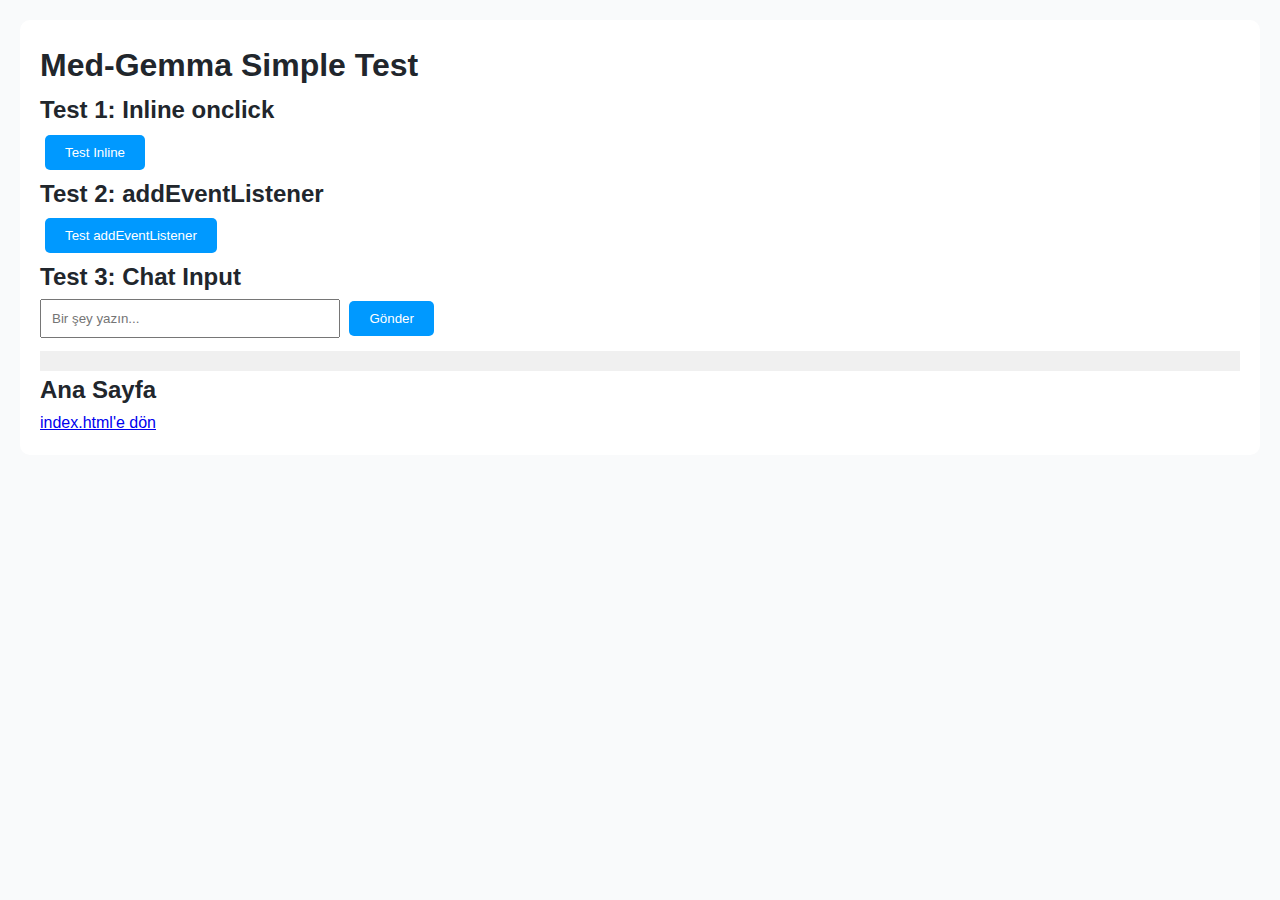
<file: frontend/simple.html>
<!DOCTYPE html>
<html lang="tr">

<head>
    <meta charset="UTF-8">
    <meta name="viewport" content="width=device-width, initial-scale=1.0">
    <title>Med-Gemma - Simple Version</title>
    <link rel="stylesheet" href="css/style.css">
    <style>
        .simple-test {
            padding: 20px;
            margin: 20px;
            background: white;
            border-radius: 10px;
        }

        .simple-test button {
            padding: 10px 20px;
            margin: 5px;
            background: #0099ff;
            color: white;
            border: none;
            border-radius: 5px;
            cursor: pointer;
        }

        .simple-test button:hover {
            background: #0077cc;
        }
    </style>
</head>

<body>
    <div class="simple-test">
        <h1>Med-Gemma Simple Test</h1>

        <h2>Test 1: Inline onclick</h2>
        <button onclick="alert('Inline onclick çalışıyor!')">Test Inline</button>

        <h2>Test 2: addEventListener</h2>
        <button id="testBtn">Test addEventListener</button>

        <h2>Test 3: Chat Input</h2>
        <input type="text" id="testInput" placeholder="Bir şey yazın..." style="padding: 10px; width: 300px;">
        <button id="testSend">Gönder</button>
        <div id="testOutput" style="margin-top: 10px; padding: 10px; background: #f0f0f0;"></div>

        <h2>Ana Sayfa</h2>
        <a href="index.html">index.html'e dön</a>
    </div>

    <script>
        console.log('Simple test page loaded');

        // Test 2
        const testBtn = document.getElementById('testBtn');
        if (testBtn) {
            testBtn.addEventListener('click', () => {
                alert('addEventListener çalışıyor!');
                console.log('Test button clicked');
            });
            console.log('Test button event listener attached');
        } else {
            console.error('Test button not found!');
        }

        // Test 3
        const testInput = document.getElementById('testInput');
        const testSend = document.getElementById('testSend');
        const testOutput = document.getElementById('testOutput');

        if (testSend) {
            testSend.addEventListener('click', () => {
                const text = testInput.value;
                testOutput.innerHTML = `<strong>Gönderildi:</strong> ${text}`;
                testInput.value = '';
                console.log('Message sent:', text);
            });
            console.log('Send button event listener attached');
        }

        // Enter key
        if (testInput) {
            testInput.addEventListener('keypress', (e) => {
                if (e.key === 'Enter') {
                    testSend.click();
                }
            });
        }
    </script>
</body>

</html>
</file>
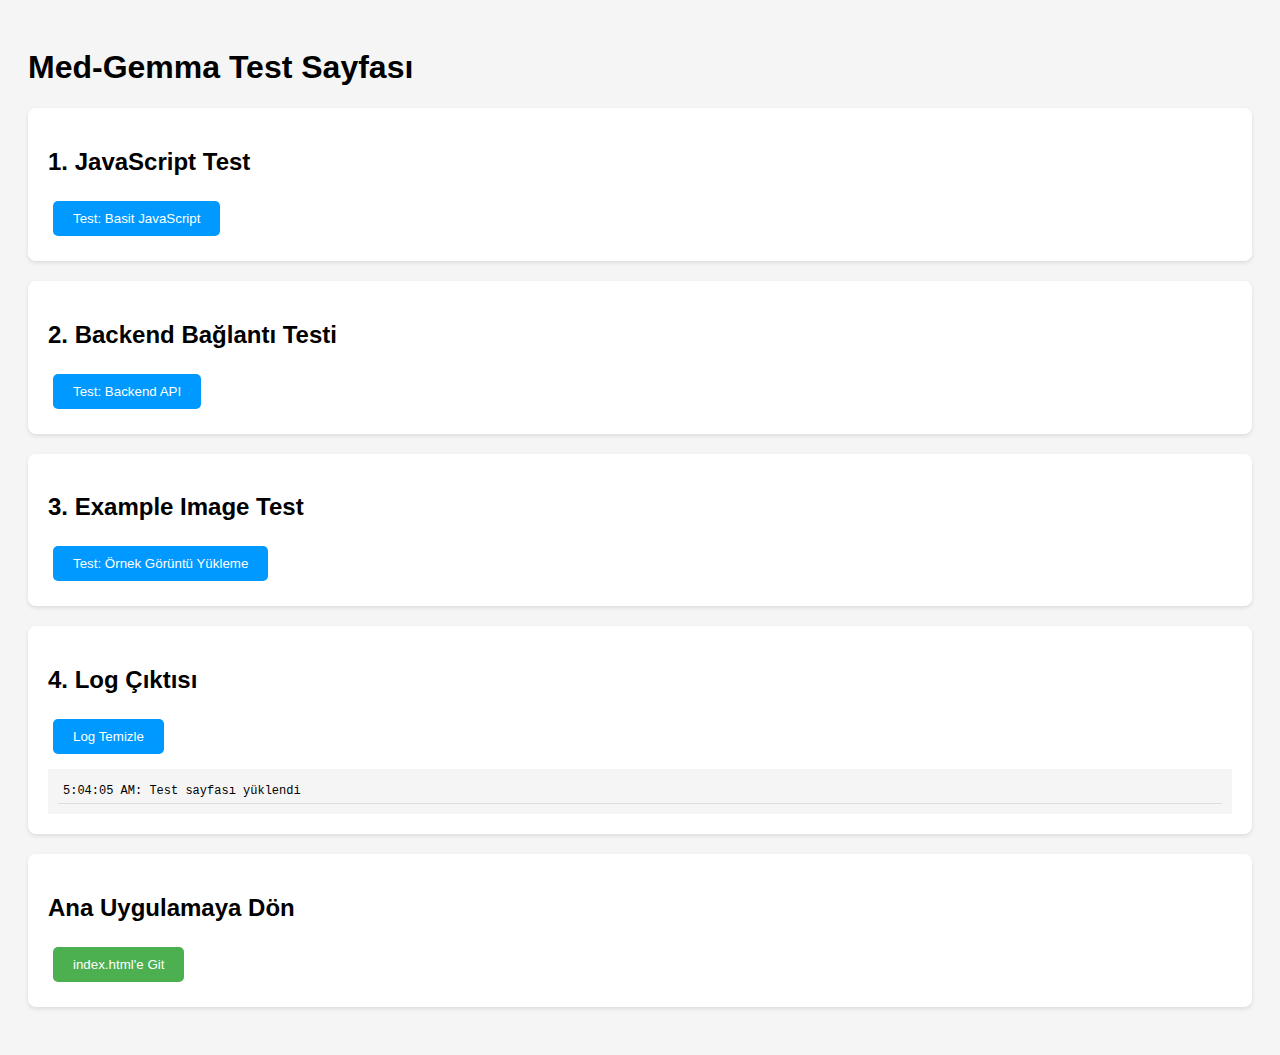
<file: frontend/test.html>
<!DOCTYPE html>
<html lang="tr">

<head>
    <meta charset="UTF-8">
    <meta name="viewport" content="width=device-width, initial-scale=1.0">
    <title>Test - Med-Gemma</title>
    <style>
        body {
            font-family: Arial, sans-serif;
            padding: 20px;
            background: #f5f5f5;
        }

        .test-section {
            background: white;
            padding: 20px;
            margin: 20px 0;
            border-radius: 8px;
            box-shadow: 0 2px 4px rgba(0, 0, 0, 0.1);
        }

        button {
            padding: 10px 20px;
            margin: 5px;
            background: #0099ff;
            color: white;
            border: none;
            border-radius: 5px;
            cursor: pointer;
        }

        button:hover {
            background: #0077cc;
        }

        .result {
            margin-top: 10px;
            padding: 10px;
            background: #e8f5e9;
            border-left: 4px solid #4caf50;
            display: none;
        }

        .error {
            background: #ffebee;
            border-left-color: #f44336;
        }
    </style>
</head>

<body>
    <h1>Med-Gemma Test Sayfası</h1>

    <div class="test-section">
        <h2>1. JavaScript Test</h2>
        <button onclick="testBasic()">Test: Basit JavaScript</button>
        <div id="test1" class="result"></div>
    </div>

    <div class="test-section">
        <h2>2. Backend Bağlantı Testi</h2>
        <button onclick="testBackend()">Test: Backend API</button>
        <div id="test2" class="result"></div>
    </div>

    <div class="test-section">
        <h2>3. Example Image Test</h2>
        <button onclick="testImage()">Test: Örnek Görüntü Yükleme</button>
        <div id="test3" class="result"></div>
    </div>

    <div class="test-section">
        <h2>4. Log Çıktısı</h2>
        <button onclick="clearLog()">Log Temizle</button>
        <div id="console"
            style="background: #f5f5f5; padding: 10px; margin-top: 10px; font-family: monospace; font-size: 12px; max-height: 300px; overflow-y: auto;">
        </div>
    </div>

    <div class="test-section">
        <h2>Ana Uygulamaya Dön</h2>
        <button onclick="window.location.href='index.html'" style="background: #4caf50;">index.html'e Git</button>
    </div>

    <script>
        // Custom console log
        const originalLog = console.log;
        console.log = function (...args) {
            originalLog.apply(console, args);
            const logDiv = document.getElementById('console');
            if (logDiv) {
                const msg = args.map(arg =>
                    typeof arg === 'object' ? JSON.stringify(arg, null, 2) : String(arg)
                ).join(' ');
                logDiv.innerHTML += `<div style="border-bottom: 1px solid #ddd; padding: 5px;">${new Date().toLocaleTimeString()}: ${msg}</div>`;
                logDiv.scrollTop = logDiv.scrollHeight;
            }
        };

        console.log('Test sayfası yüklendi');

        function clearLog() {
            document.getElementById('console').innerHTML = '';
            console.log('Log temizlendi');
        }

        function testBasic() {
            const div = document.getElementById('test1');
            div.style.display = 'block';
            div.className = 'result';
            div.innerHTML = 'JavaScript çalışıyor. Tarih: ' + new Date().toLocaleString();
            console.log('Test 1: JavaScript çalışıyor');
        }

        async function testBackend() {
            const div = document.getElementById('test2');
            div.style.display = 'block';
            console.log('Test 2: Backend testi başladı...');

            try {
                const response = await fetch('http://localhost:8000/api/health');
                const data = await response.json();

                div.className = 'result';
                div.innerHTML = `
                    Backend bağlantısı başarılı.<br>
                    Status: ${data.status}<br>
                    CUDA: ${data.cuda_available ? 'Var' : 'Yok'}<br>
                    Device: ${data.device_name || 'N/A'}
                `;
                console.log('Test 2: Backend bağlantısı başarılı', data);
            } catch (error) {
                div.className = 'result error';
                div.innerHTML = 'Backend hatası: ' + error.message;
                console.error('Test 2: Backend hatası', error);
            }
        }

        async function testImage() {
            const div = document.getElementById('test3');
            div.style.display = 'block';
            console.log('Test 3: Görüntü yükleme testi...');

            try {
                const imagePath = 'assets/examples/normal_xray.png';
                console.log('Görüntü yolu:', imagePath);

                const response = await fetch(imagePath);
                if (!response.ok) throw new Error('Görüntü bulunamadı: ' + response.status);

                const blob = await response.blob();
                console.log('Blob boyutu:', blob.size, 'bytes');

                const reader = new FileReader();
                reader.onload = (e) => {
                    div.className = 'result';
                    div.innerHTML = `
                        Görüntü yükleme başarılı.<br>
                        Boyut: ${(blob.size / 1024).toFixed(2)} KB<br>
                        <img src="${e.target.result}" style="max-width: 200px; margin-top: 10px;">
                    `;
                    console.log('Test 3: Görüntü başarıyla yüklendi');
                };
                reader.readAsDataURL(blob);
            } catch (error) {
                div.className = 'result error';
                div.innerHTML = 'Görüntü hatası: ' + error.message;
                console.error('Test 3: Görüntü hatası', error);
            }
        }
    </script>
</body>

</html>
</file>
<file: frontend/css/style.css>
/* BioCad Medical Assistant - Corporate Design System */

/* ===== CSS Variables ===== */
:root {
    /* Primary Medical Colors */
    --primary-500: hsl(210, 65%, 40%);
    --primary-600: hsl(210, 65%, 32%);
    --primary-700: hsl(210, 70%, 24%);

    /* Accent Colors */
    --accent-500: hsl(200, 45%, 45%);
    --accent-600: hsl(200, 45%, 38%);

    /* Success/Warning/Error */
    --success: hsl(145, 65%, 50%);
    --warning: hsl(45, 95%, 55%);
    --error: hsl(0, 75%, 60%);

    /* Neutral Colors - Light Mode */
    --bg-primary: hsl(210, 25%, 98%);
    --bg-secondary: hsl(210, 20%, 95%);
    --bg-tertiary: #ffffff;
    --text-primary: hsl(210, 15%, 15%);
    --text-secondary: hsl(210, 10%, 45%);
    --border-color: hsl(210, 15%, 88%);

    /* Glassmorphism */
    --glass-bg: rgba(255, 255, 255, 0.7);
    --glass-border: rgba(255, 255, 255, 0.3);

    /* Shadows */
    --shadow-sm: 0 1px 4px rgba(0, 0, 0, 0.06);
    --shadow-md: 0 4px 12px rgba(0, 0, 0, 0.1);
    --shadow-lg: 0 10px 24px rgba(0, 0, 0, 0.12);
    --shadow-xl: 0 18px 36px rgba(0, 0, 0, 0.14);

    /* Spacing */
    --spacing-xs: 0.25rem;
    --spacing-sm: 0.5rem;
    --spacing-md: 1rem;
    --spacing-lg: 1.5rem;
    --spacing-xl: 2rem;
    --spacing-2xl: 3rem;

    /* Border Radius */
    --radius-sm: 0.35rem;
    --radius-md: 0.5rem;
    --radius-lg: 0.75rem;
    --radius-xl: 1rem;

    /* Transitions */
    --transition-fast: 150ms ease-in-out;
    --transition-normal: 250ms ease-in-out;
    --transition-slow: 400ms ease-in-out;
}

/* Dark Mode Variables */
[data-theme="dark"] {
    --bg-primary: hsl(220, 20%, 12%);
    --bg-secondary: hsl(220, 18%, 16%);
    --bg-tertiary: hsl(220, 16%, 20%);
    --text-primary: hsl(210, 15%, 92%);
    --text-secondary: hsl(210, 10%, 65%);
    --border-color: hsl(220, 15%, 28%);
    --glass-bg: rgba(30, 35, 45, 0.7);
    --glass-border: rgba(255, 255, 255, 0.1);
}

/* ===== Reset & Base Styles ===== */
* {
    margin: 0;
    padding: 0;
    box-sizing: border-box;
}

html {
    font-size: 16px;
    scroll-behavior: smooth;
}

body {
    font-family: 'IBM Plex Sans', 'Segoe UI', sans-serif;
    background: var(--bg-primary);
    color: var(--text-primary);
    line-height: 1.6;
    overflow-x: hidden;
    transition: background-color var(--transition-normal), color var(--transition-normal);
}

/* ===== App Layout ===== */
.app-container {
    display: flex;
    min-height: 100vh;
}

/* ===== Sidebar ===== */
.sidebar {
    width: 240px;
    background: var(--bg-tertiary);
    border-right: 1px solid var(--border-color);
    display: flex;
    flex-direction: column;
    position: sticky;
    top: 0;
    height: 100vh;
    box-shadow: var(--shadow-md);
    transition: all var(--transition-normal);
}

.sidebar-header {
    padding: var(--spacing-lg);
    border-bottom: 1px solid var(--border-color);
}

.logo {
    display: flex;
    align-items: center;
    gap: var(--spacing-sm);
}

.logo-badge {
    width: 40px;
    height: 40px;
    border-radius: 10px;
    border: 1px solid var(--border-color);
    background: var(--bg-secondary);
    display: flex;
    align-items: center;
    justify-content: center;
    box-shadow: var(--shadow-sm);
}

.logo-mark {
    width: 24px;
    height: 24px;
    flex: 0 0 auto;
}

.logo-text h1 {
    font-size: 1.25rem;
    font-weight: 700;
    letter-spacing: 0.02em;
    color: var(--primary-600);
}

.logo-text span {
    font-size: 0.7rem;
    color: var(--text-secondary);
    text-transform: uppercase;
    letter-spacing: 0.08em;
}

/* Navigation */
.sidebar-nav {
    flex: 1;
    padding: var(--spacing-lg);
    display: flex;
    flex-direction: column;
    gap: var(--spacing-sm);
    overflow-y: auto;
}

.nav-item {
    display: flex;
    align-items: center;
    gap: var(--spacing-sm);
    padding: var(--spacing-sm) var(--spacing-md);
    border-radius: var(--radius-md);
    text-decoration: none;
    color: var(--text-secondary);
    font-weight: 500;
    transition: all var(--transition-fast);
    position: relative;
    overflow: hidden;
}

.nav-item:hover {
    background: var(--bg-secondary);
    color: var(--text-primary);
}

.nav-item.active {
    background: var(--primary-600);
    color: white;
    box-shadow: var(--shadow-sm);
}

.nav-item.active::before {
    display: none;
}

@keyframes shimmer {

    0%,
    100% {
        opacity: 0;
    }

    50% {
        opacity: 1;
    }
}

.nav-icon {
    display: none;
}

/* Sidebar Footer */
.sidebar-footer {
    padding: var(--spacing-lg);
    border-top: 1px solid var(--border-color);
    display: flex;
    flex-direction: column;
    gap: var(--spacing-md);
}

.language-switch {
    display: flex;
    gap: var(--spacing-sm);
    background: var(--bg-secondary);
    padding: var(--spacing-xs);
    border-radius: var(--radius-md);
}

.lang-btn {
    flex: 1;
    padding: var(--spacing-sm) var(--spacing-md);
    border: none;
    background: transparent;
    color: var(--text-secondary);
    font-weight: 600;
    font-size: 0.85rem;
    border-radius: var(--radius-sm);
    cursor: pointer;
    transition: all var(--transition-fast);
}

.lang-btn.active {
    background: var(--primary-500);
    color: white;
    box-shadow: var(--shadow-sm);
}

.theme-toggle {
    padding: var(--spacing-sm) var(--spacing-md);
    border: 1px solid var(--border-color);
    background: var(--bg-secondary);
    border-radius: var(--radius-md);
    cursor: pointer;
    font-size: 0.85rem;
    font-weight: 600;
    transition: all var(--transition-fast);
}

.theme-toggle:hover {
    background: var(--bg-tertiary);
}

.gpu-status {
    display: flex;
    align-items: center;
    gap: var(--spacing-sm);
    padding: var(--spacing-sm) var(--spacing-md);
    background: var(--bg-secondary);
    border-radius: var(--radius-md);
    font-size: 0.85rem;
}

.status-dot {
    width: 8px;
    height: 8px;
    border-radius: 50%;
    background: var(--success);
    animation: pulse 2s infinite;
}

@keyframes pulse {

    0%,
    100% {
        opacity: 1;
    }

    50% {
        opacity: 0.5;
    }
}

/* ===== Main Content ===== */
.main-content {
    flex: 1;
    padding: var(--spacing-2xl);
    overflow-y: auto;
    background: linear-gradient(135deg, var(--bg-primary) 0%, var(--bg-secondary) 100%);
}

/* Module Layout */
.module {
    display: none;
    animation: fadeIn var(--transition-normal);
}

.module.active {
    display: block;
}

@keyframes fadeIn {
    from {
        opacity: 0;
        transform: translateY(20px);
    }

    to {
        opacity: 1;
        transform: translateY(0);
    }
}

.module-header {
    margin-bottom: var(--spacing-2xl);
}

.module-header h2 {
    font-size: 1.6rem;
    font-weight: 600;
    margin-bottom: var(--spacing-sm);
    color: var(--text-primary);
}

.module-header p {
    color: var(--text-secondary);
    font-size: 1rem;
}

/* ===== Cards & Containers ===== */
.card {
    background: var(--glass-bg);
    backdrop-filter: blur(20px);
    border: 1px solid var(--glass-border);
    border-radius: var(--radius-xl);
    padding: var(--spacing-xl);
    box-shadow: var(--shadow-md);
    transition: all var(--transition-normal);
}

.card:hover {
    box-shadow: var(--shadow-lg);
}

/* ===== Chat Module ===== */
.chat-container {
    background: var(--bg-tertiary);
    border-radius: var(--radius-xl);
    box-shadow: var(--shadow-lg);
    overflow: hidden;
    max-width: 1200px;
    margin: 0 auto;
}

.chat-messages {
    padding: var(--spacing-xl);
    height: 600px;
    overflow-y: auto;
    display: flex;
    flex-direction: column;
    gap: var(--spacing-lg);
}

.message {
    display: flex;
    gap: var(--spacing-md);
    animation: slideIn var(--transition-normal);
}

@keyframes slideIn {
    from {
        opacity: 0;
        transform: translateX(-20px);
    }

    to {
        opacity: 1;
        transform: translateX(0);
    }
}

.message-avatar {
    width: 32px;
    height: 32px;
    border-radius: 8px;
    display: flex;
    align-items: center;
    justify-content: center;
    font-size: 0.75rem;
    font-weight: 600;
    letter-spacing: 0.02em;
    flex-shrink: 0;
    box-shadow: var(--shadow-sm);
}

.message.assistant .message-avatar {
    background: var(--primary-600);
    color: white;
}

.message.user .message-avatar {
    background: var(--bg-secondary);
    color: var(--text-primary);
}

.message-content {
    flex: 1;
    padding: var(--spacing-md) var(--spacing-lg);
    background: var(--bg-secondary);
    border-radius: var(--radius-lg);
    line-height: 1.7;
}

.message.assistant .message-content {
    background: var(--bg-tertiary);
    border: 1px solid var(--border-color);
}

.example-questions {
    margin-top: var(--spacing-md);
    padding-top: var(--spacing-md);
    border-top: 1px solid var(--border-color);
}

.example-title {
    font-size: 0.9rem;
    color: var(--text-secondary);
    margin-bottom: var(--spacing-sm);
}

.example-list {
    display: flex;
    flex-direction: column;
    gap: var(--spacing-sm);
}

.example-question {
    padding: var(--spacing-sm) var(--spacing-md);
    background: var(--bg-tertiary);
    border: 1px solid var(--border-color);
    border-radius: var(--radius-md);
    cursor: pointer;
    transition: all var(--transition-fast);
    font-size: 0.9rem;
}

.example-question:hover {
    background: var(--primary-500);
    color: white;
    border-color: var(--primary-500);
    transform: translateX(8px);
}

/* Chat Input */
.chat-input-container {
    padding: var(--spacing-xl);
    background: var(--bg-secondary);
    border-top: 1px solid var(--border-color);
}

.chat-input-wrapper {
    display: flex;
    gap: var(--spacing-md);
    align-items: flex-end;
}

.chat-input {
    flex: 1;
    padding: var(--spacing-sm) var(--spacing-md);
    border: 1px solid var(--border-color);
    border-radius: var(--radius-lg);
    background: var(--bg-tertiary);
    color: var(--text-primary);
    font-family: inherit;
    font-size: 0.95rem;
    resize: none;
    max-height: 150px;
    transition: all var(--transition-fast);
}

.chat-input:focus {
    outline: none;
    border-color: var(--primary-500);
    box-shadow: 0 0 0 3px rgba(31, 91, 155, 0.12);
}

/* ===== Buttons ===== */
.btn {
    padding: var(--spacing-sm) var(--spacing-lg);
    border: none;
    border-radius: var(--radius-md);
    font-weight: 600;
    font-size: 0.9rem;
    cursor: pointer;
    display: inline-flex;
    align-items: center;
    gap: var(--spacing-sm);
    transition: all var(--transition-fast);
    position: relative;
    overflow: hidden;
}

.btn::before {
    display: none;
}

.btn:hover::before {
    opacity: 1;
}

.btn:active {
    transform: scale(0.98);
}

.btn-primary {
    background: var(--primary-600);
    color: white;
    box-shadow: var(--shadow-sm);
}

.btn-primary:hover {
    background: var(--primary-700);
}

.btn-primary:disabled {
    opacity: 0.5;
    cursor: not-allowed;
    transform: none;
}

.btn-secondary {
    background: var(--bg-secondary);
    color: var(--text-primary);
    border: 1px solid var(--border-color);
}

.btn-secondary:hover {
    background: var(--bg-tertiary);
}

.btn-send {
    padding: var(--spacing-sm) var(--spacing-lg);
    background: var(--primary-600);
    color: white;
    border: none;
    border-radius: var(--radius-md);
    font-weight: 600;
    font-size: 0.9rem;
    cursor: pointer;
    display: flex;
    align-items: center;
    gap: var(--spacing-sm);
    transition: all var(--transition-fast);
}

.btn-send:hover {
    background: var(--primary-700);
}

/* ===== X-Ray Module ===== */
.xray-container {
    display: grid;
    grid-template-columns: repeat(auto-fit, minmax(400px, 1fr));
    gap: var(--spacing-xl);
}

.upload-section,
.analysis-section {
    background: var(--bg-tertiary);
    padding: var(--spacing-lg);
    border-radius: var(--radius-lg);
    box-shadow: var(--shadow-md);
}

.image-upload-area {
    border: 1px dashed var(--border-color);
    border-radius: var(--radius-lg);
    padding: var(--spacing-xl);
    text-align: center;
    transition: all var(--transition-fast);
    cursor: pointer;
}

.image-upload-area:hover {
    border-color: var(--primary-500);
    background: rgba(0, 174, 239, 0.05);
}

.upload-icon {
    display: none;
}

.btn-icon,
.send-icon,
.theme-icon {
    display: none;
}

.image-preview {
    position: relative;
    border-radius: var(--radius-xl);
    overflow: hidden;
}

.image-preview img {
    width: 100%;
    height: auto;
    display: block;
}

.dicom-placeholder {
    padding: var(--spacing-xl);
    background: var(--bg-secondary);
    border: 2px dashed var(--border-color);
    border-radius: var(--radius-xl);
    text-align: center;
    color: var(--text-secondary);
    font-weight: 500;
}

.btn-remove,
.remove-btn {
    position: absolute;
    top: var(--spacing-sm);
    right: var(--spacing-sm);
    padding: 0.25rem 0.6rem;
    border: 1px solid var(--border-color);
    border-radius: var(--radius-sm);
    background: var(--bg-tertiary);
    color: var(--text-secondary);
    font-size: 0.75rem;
    font-weight: 600;
    cursor: pointer;
    box-shadow: var(--shadow-sm);
    transition: all var(--transition-fast);
}

.btn-remove:hover,
.remove-btn:hover {
    background: var(--bg-secondary);
    color: var(--text-primary);
}

/* Form Elements */
.select-input,
.input-field {
    width: 100%;
    padding: var(--spacing-md);
    border: 2px solid var(--border-color);
    border-radius: var(--radius-md);
    background: var(--bg-secondary);
    color: var(--text-primary);
    font-family: inherit;
    font-size: 1rem;
    transition: all var(--transition-fast);
}

.select-input:focus,
.input-field:focus {
    outline: none;
    border-color: var(--primary-500);
    box-shadow: 0 0 0 3px rgba(31, 91, 155, 0.12);
}

.textarea-input {
    width: 100%;
    padding: var(--spacing-md);
    border: 2px solid var(--border-color);
    border-radius: var(--radius-md);
    background: var(--bg-secondary);
    color: var(--text-primary);
    font-family: inherit;
    font-size: 1rem;
    resize: vertical;
    transition: all var(--transition-fast);
}

.textarea-input:focus {
    outline: none;
    border-color: var(--primary-500);
    box-shadow: 0 0 0 4px rgba(0, 174, 239, 0.1);
}

/* Tags */
.tag {
    padding: var(--spacing-sm) var(--spacing-md);
    background: var(--bg-secondary);
    border: 1px solid var(--border-color);
    border-radius: var(--radius-md);
    cursor: pointer;
    transition: all var(--transition-fast);
    font-size: 0.9rem;
}

.tag:hover {
    background: var(--primary-500);
    color: white;
    border-color: var(--primary-500);
    transform: translateY(-2px);
    box-shadow: var(--shadow-md);
}

/* Results Section */
.results-section {
    grid-column: 1 / -1;
    background: var(--bg-tertiary);
    padding: var(--spacing-xl);
    border-radius: var(--radius-xl);
    box-shadow: var(--shadow-lg);
    animation: fadeIn var(--transition-slow);
}

.result-content {
    padding: var(--spacing-lg);
    background: var(--bg-secondary);
    border-radius: var(--radius-lg);
    border-left: 4px solid var(--primary-500);
    line-height: 1.8;
}

/* ===== Modals ===== */
.modal {
    position: fixed;
    inset: 0;
    background: rgba(0, 0, 0, 0.7);
    backdrop-filter: blur(10px);
    display: none;
    align-items: center;
    justify-content: center;
    z-index: 1000;
    padding: var(--spacing-xl);
}

.modal.active {
    display: flex;
}

.modal-content {
    background: var(--bg-tertiary);
    border-radius: var(--radius-xl);
    max-width: 600px;
    width: 100%;
    box-shadow: var(--shadow-xl);
    animation: modalSlideIn var(--transition-slow);
}

@keyframes modalSlideIn {
    from {
        opacity: 0;
        transform: scale(0.9) translateY(50px);
    }

    to {
        opacity: 1;
        transform: scale(1) translateY(0);
    }
}

.modal-header {
    padding: var(--spacing-xl);
    border-bottom: 1px solid var(--border-color);
}

.modal-body {
    padding: var(--spacing-xl);
}

.modal-footer {
    padding: var(--spacing-xl);
    border-top: 1px solid var(--border-color);
    display: flex;
    justify-content: flex-end;
    gap: var(--spacing-md);
}

.disclaimer-text ul {
    margin: var(--spacing-md) 0;
    padding-left: var(--spacing-xl);
}

.disclaimer-text li {
    margin: var(--spacing-sm) 0;
}

.disclaimer-warning {
    margin-top: var(--spacing-lg);
    padding: var(--spacing-md);
    background: rgba(255, 193, 7, 0.1);
    border-left: 4px solid var(--warning);
    border-radius: var(--radius-md);
}

/* ===== Loading Overlay ===== */
.loading-overlay {
    position: fixed;
    inset: 0;
    background: rgba(0, 0, 0, 0.7);
    backdrop-filter: blur(10px);
    display: none;
    align-items: center;
    justify-content: center;
    flex-direction: column;
    gap: var(--spacing-lg);
    z-index: 999;
}

.loading-overlay.active {
    display: flex;
}

.loading-spinner {
    width: 60px;
    height: 60px;
    border: 4px solid rgba(255, 255, 255, 0.2);
    border-top-color: var(--primary-500);
    border-radius: 50%;
    animation: spin 1s linear infinite;
}

@keyframes spin {
    to {
        transform: rotate(360deg);
    }
}

.loading-text {
    color: white;
    font-size: 1.1rem;
    font-weight: 600;
}

/* ===== Notifications ===== */
.notification-container {
    position: fixed;
    top: var(--spacing-xl);
    right: var(--spacing-xl);
    display: flex;
    flex-direction: column;
    gap: var(--spacing-md);
    z-index: 1001;
}

.notification {
    padding: var(--spacing-md) var(--spacing-lg);
    background: var(--bg-tertiary);
    border-radius: var(--radius-lg);
    box-shadow: var(--shadow-xl);
    display: flex;
    align-items: center;
    gap: var(--spacing-md);
    min-width: 300px;
    animation: slideInRight var(--transition-normal);
}

@keyframes slideInRight {
    from {
        opacity: 0;
        transform: translateX(100px);
    }

    to {
        opacity: 1;
        transform: translateX(0);
    }
}

.notification.success {
    border-left: 4px solid var(--success);
}

.notification.error {
    border-left: 4px solid var(--error);
}

.notification.warning {
    border-left: 4px solid var(--warning);
}

/* ===== Utility Classes ===== */
.hidden {
    display: none !important;
}

/* ===== Responsive Design ===== */
@media (max-width: 1024px) {
    .sidebar {
        width: 240px;
    }

    .main-content {
        padding: var(--spacing-xl);
    }
}

@media (max-width: 768px) {
    .sidebar {
        position: fixed;
        left: -280px;
        z-index: 100;
    }

    .sidebar.active {
        left: 0;
    }

    .main-content {
        padding: var(--spacing-md);
    }

    .xray-container {
        grid-template-columns: 1fr;
    }
}

/* ===== Scrollbar Styling ===== */
::-webkit-scrollbar {
    width: 10px;
}

::-webkit-scrollbar-track {
    background: var(--bg-secondary);
}

::-webkit-scrollbar-thumb {
    background: var(--primary-500);
    border-radius: 5px;
}

::-webkit-scrollbar-thumb:hover {
    background: var(--primary-600);
}

/* ===== Example Images ===== */
.example-images {
    margin-top: var(--spacing-md);
    padding-top: var(--spacing-md);
    border-top: 1px dashed var(--border-color);
}

.example-images p {
    font-size: 0.85rem;
    color: var(--text-secondary);
    margin-bottom: var(--spacing-sm);
}

.example-thumbnails {
    display: flex;
    flex-wrap: wrap;
    gap: var(--spacing-sm);
}

.example-thumb {
    width: 60px;
    height: 60px;
    object-fit: cover;
    border-radius: var(--radius-md);
    border: 2px solid var(--border-color);
    cursor: pointer;
    transition: all var(--transition-fast);
}

.example-thumb:hover {
    border-color: var(--primary-500);
    transform: scale(1.1);
    box-shadow: var(--shadow-md);
}

/* Typing indicator for streaming */
.typing-indicator {
    color: var(--text-secondary);
    font-style: italic;
    animation: pulse 1.5s infinite;
}

/* ===== Shared Patient Context Panel ===== */
.patient-context-panel {
    background: var(--bg-tertiary);
    border-radius: var(--radius-xl);
    box-shadow: var(--shadow-md);
    margin-bottom: var(--spacing-xl);
    overflow: hidden;
}

.patient-context-header {
    display: flex;
    justify-content: space-between;
    align-items: center;
    padding: var(--spacing-md) var(--spacing-lg);
    background: linear-gradient(135deg, rgba(0, 174, 239, 0.1), rgba(0, 229, 182, 0.1));
    cursor: pointer;
    transition: all var(--transition-fast);
}

.patient-context-header:hover {
    background: linear-gradient(135deg, rgba(0, 174, 239, 0.2), rgba(0, 229, 182, 0.2));
}

.patient-context-header h3 {
    margin: 0;
    font-size: 1rem;
    font-weight: 600;
}

.patient-context-header small {
    font-weight: 400;
    opacity: 0.7;
    margin-left: var(--spacing-sm);
}

.toggle-icon {
    transition: transform var(--transition-fast);
}

.patient-context-panel.collapsed .toggle-icon {
    transform: rotate(-90deg);
}

.patient-context-panel.collapsed .patient-context-body {
    display: none;
}

.patient-context-body {
    padding: var(--spacing-lg);
    border-top: 1px solid var(--border-color);
}

.patient-fields-row {
    display: flex;
    gap: var(--spacing-md);
    margin-bottom: var(--spacing-md);
}

.field-group {
    flex: 1;
}

.field-group label {
    display: block;
    font-size: 0.85rem;
    font-weight: 500;
    color: var(--text-secondary);
    margin-bottom: var(--spacing-xs);
}

.input-field-small,
.select-input-small {
    width: 100%;
    padding: var(--spacing-sm) var(--spacing-md);
    border: 2px solid var(--border-color);
    border-radius: var(--radius-md);
    background: var(--bg-secondary);
    color: var(--text-primary);
    font-family: inherit;
    font-size: 0.9rem;
    transition: all var(--transition-fast);
}

.input-field-small:focus,
.select-input-small:focus {
    outline: none;
    border-color: var(--primary-500);
    box-shadow: 0 0 0 4px rgba(0, 174, 239, 0.1);
}
</file>
